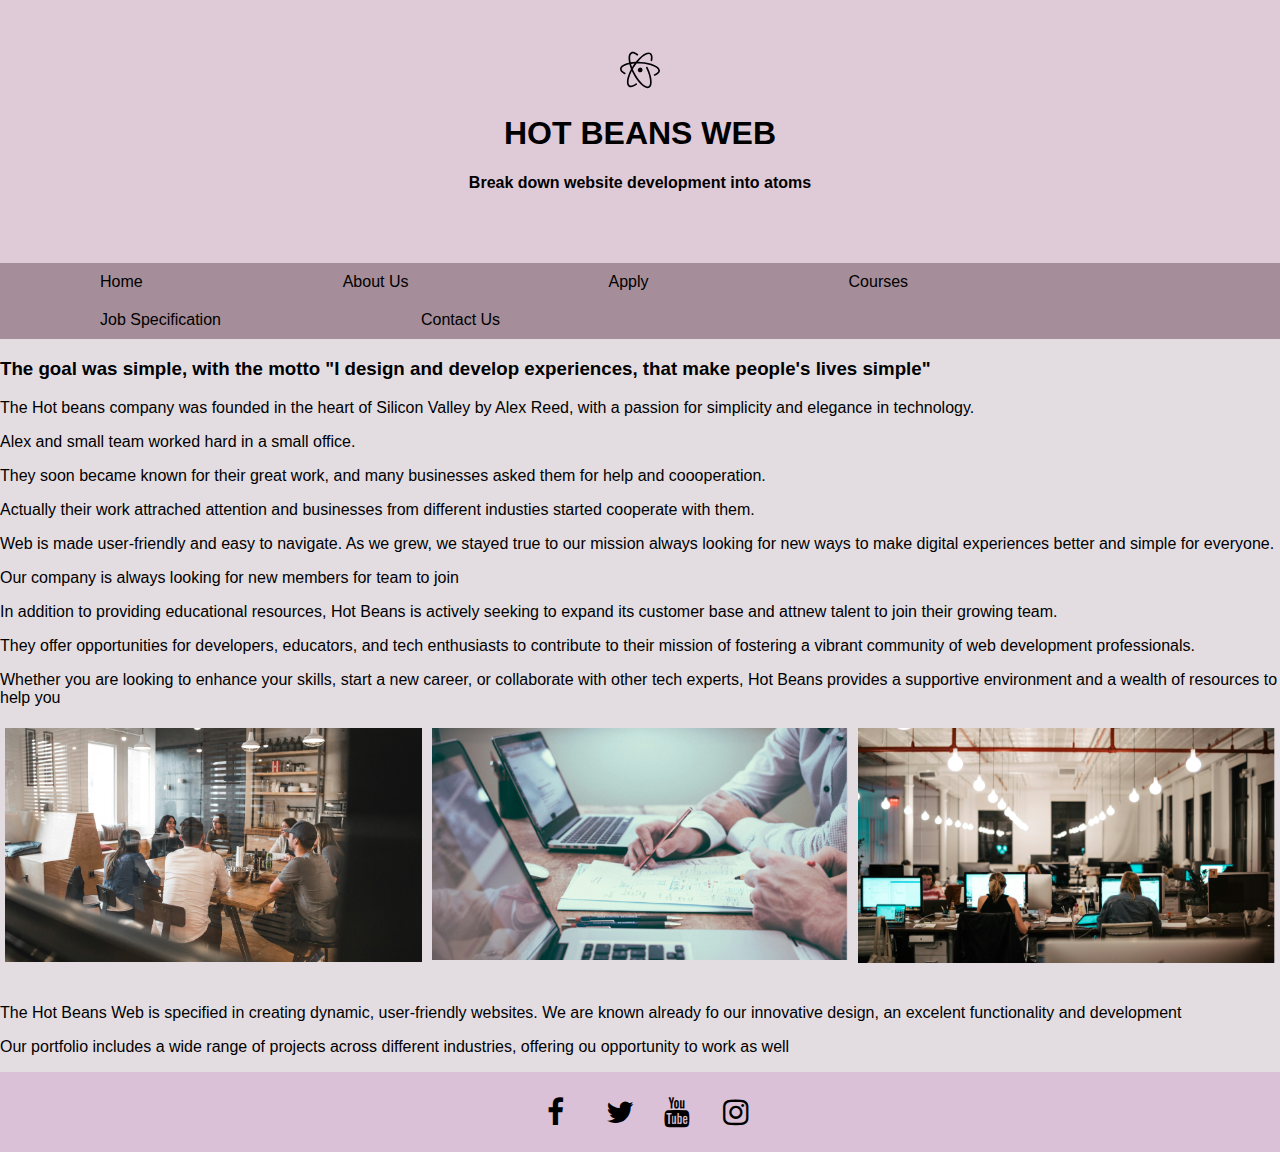
<file: index.html>
<!DOCTYPE html>
<html lang="en">
<head>
    <meta charset="UTF-8">
    <meta name="viewport" content="width=device-width, initial-scale=1.0">
    <title>HBW</title>
    <link rel="stylesheet" href="https://cdnjs.cloudflare.com/ajax/libs/font-awesome/4.7.0/css/font-awesome.min.css">
    <meta name="viewport" content="width=device-width, initial-scale=1">
    <link rel="stylesheet" href="mystyle.css">
</head>
<body>
  <div class="header">
   <a class="navbar-brand" href="index.html">
          <img src="atom.svg" alt="Logo" style="width:40px;" class="rounded-pill">
  </a>
       <h1>HOT BEANS WEB</h1>
       <h4>Break down website development into atoms</h4>
     </div> 
  <ul>
    <li><a href="index.html">Home</a></li>             
     <li><a href="AboutUs.index.html">About Us</a></li>
     <li><a href="Apply.index.html">Apply</a></li>
    <li><a href="Courses.index.html">Courses</a></li>
    <li><a href="jobSpecification.html">Job Specification</a></li> 
    <li><a href="ContactUs.index.html">Contact Us</a></li>                   
  </ul>

<h3> The goal was simple, with the motto "I design and develop experiences, that make people's lives simple"  </h3>
      <p>The Hot beans company was founded in the heart of Silicon Valley by Alex Reed, with a passion for simplicity and elegance in technology.</p>  
      <p> Alex and small team worked hard in a small office. </p>
      <p>They soon became known for their great work, and many businesses asked them for help and coooperation.</p> 
      <p>Actually their work attrached attention and businesses from different industies started cooperate with them. </p>
      <p>Web is made user-friendly and easy to navigate. As we grew, we stayed true to our mission always looking for new ways to make digital experiences better and simple for everyone.</p> 
      <p>Our company is always looking for new members for team to join</p>
      <p>In addition to providing educational resources, Hot Beans is actively seeking to expand its customer base and attnew talent to join their growing team. </p>
      <p>They offer opportunities for developers, educators, and tech enthusiasts to contribute to their mission of fostering a vibrant community of web development professionals.</p>
      <p>Whether you are looking to enhance your skills, start a new career, or collaborate with other tech experts, Hot Beans provides a supportive environment and a wealth of resources to help you</p> 
    <div class="row">  
      <div class="column">
        <img src="Conference.jpg" alt="Snow" style="width:100%">
      </div>
      <div class="column"> 
        <img src="patterns.png" alt="Forest" style="width:100%">
      </div> 
      <div class="column"> 
        <img src="job.png" alt="Mountains" style="width:100%">
      </div> 
    </div>  
          <p>The Hot Beans Web is specified in creating dynamic, user-friendly websites. We are known already fo our innovative design, an excelent functionality and development</p>
          <p>Our portfolio includes a wide range of projects across different industries, offering ou opportunity to work as well</p>
            
<footer>
   <div class="footer">
    <a href="https://en-gb.facebook.com/"class="fa fa-facebook" ></a>
    <a href="https://twitter.com/?lang=en"class="fa fa-twitter" ></a>
    <a href="https://www.youtube.com/"class="fa fa-youtube "></a>
    <a href="https://www.instagram.com/" class="fa fa-instagram" ></a>
</div>
</footer>
</body>
</file>
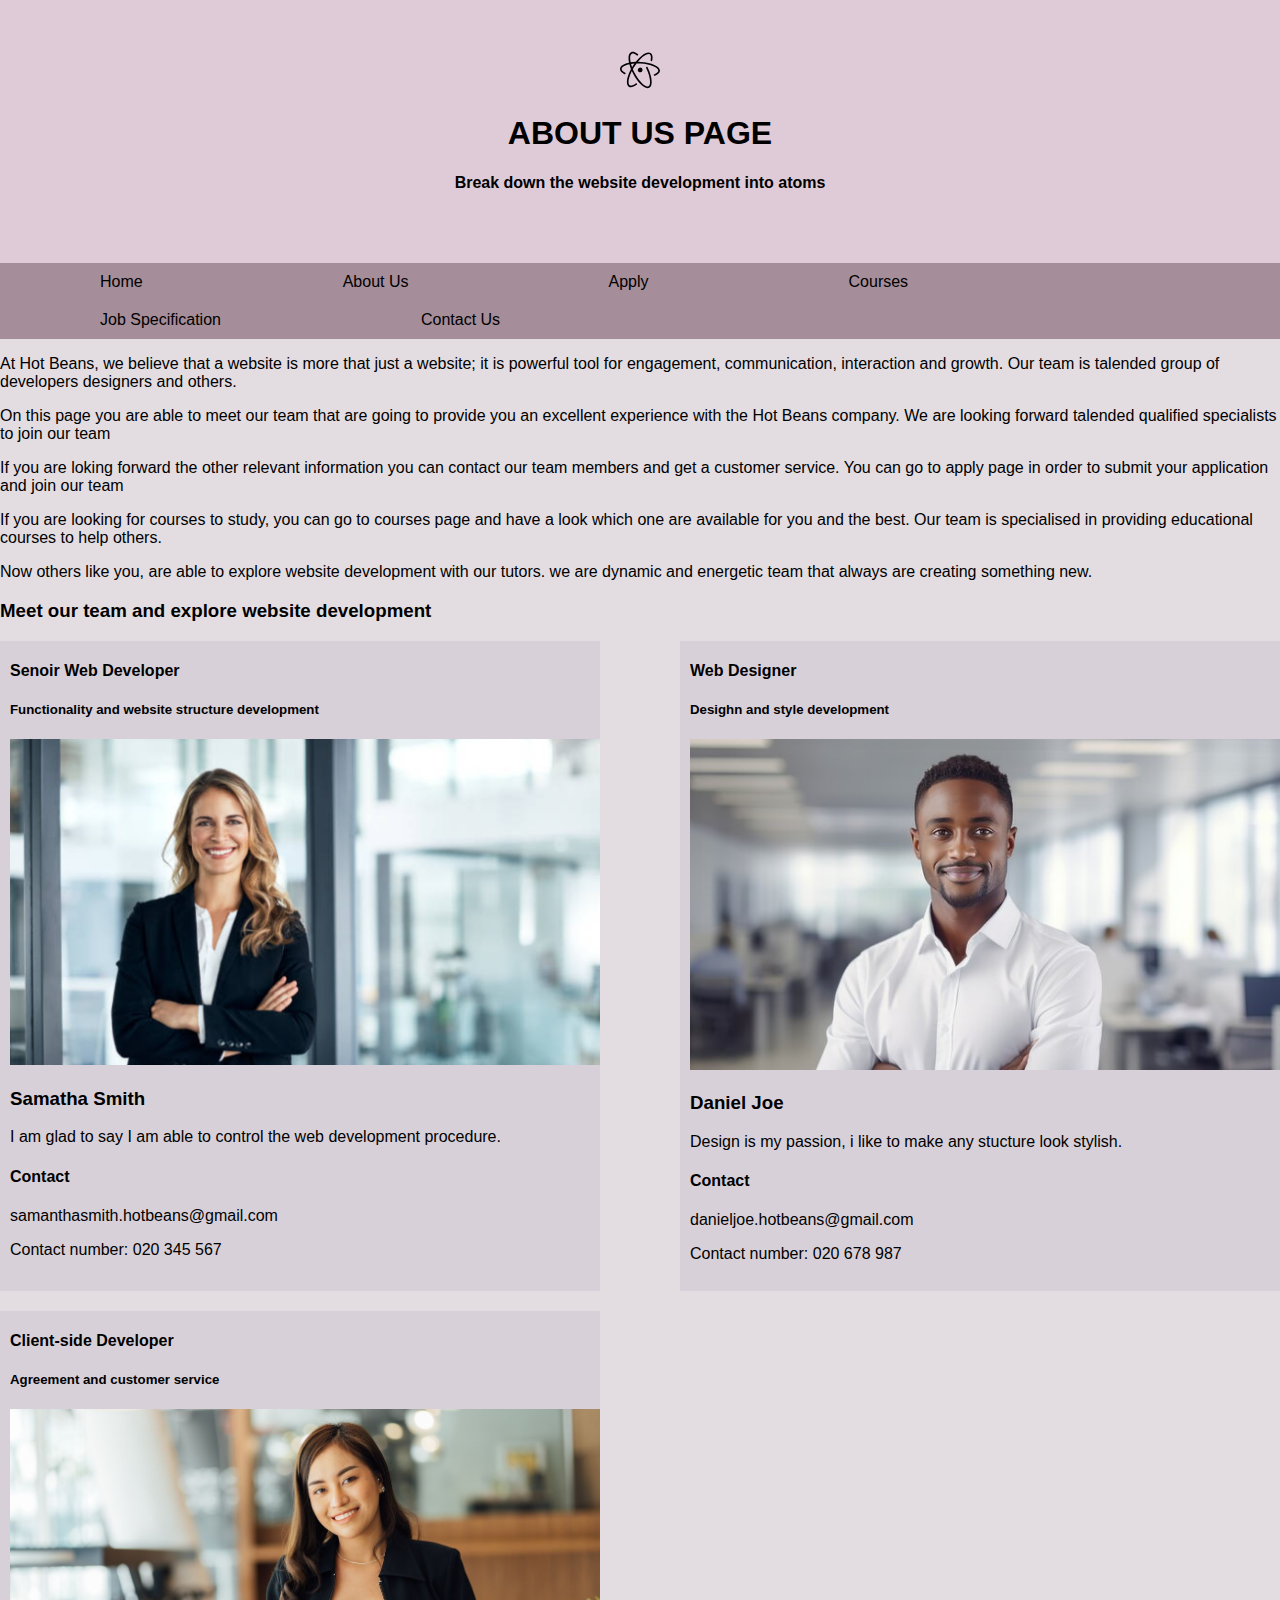
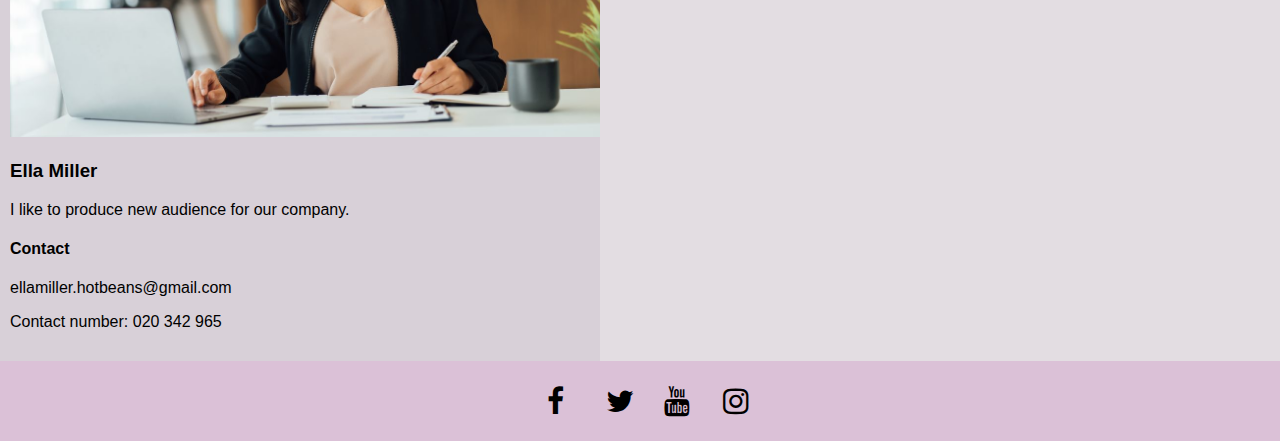
<file: AboutUs.index.html>
<!DOCTYPE html>
<html lang="en">
<head>
  <meta charset="UTF-8">
  <meta name="viewport" content="width=device-width, initial-scale=1.0">
  <title>HBW</title>
  <link rel="stylesheet" href="https://cdnjs.cloudflare.com/ajax/libs/font-awesome/4.7.0/css/font-awesome.min.css">
  <meta name="viewport" content="width=device-width, initial-scale=1">
  <link rel="stylesheet" href="mystyle.css">
<style>
</style>
</head>
<body>
  <div class="header">
    <a class="navbar-brand" href="index.html">
          <img src="atom.svg" alt="Logo" style="width:40px;" class="rounded-pill">
  </a>
          <h1>ABOUT US PAGE</h1>
          <h4>Break down the website development into atoms</h4>
   </div>
  <ul class="navbar">
     <li><a href="index.html">Home</a></li>
    <li><a href="AboutUs.index.html">About Us</a></li>
    <li><a href="Apply.index.html">Apply</a></li>
    <li><a href="Courses.index.html">Courses</a></li>
    <li><a href="jobSpecification.html">Job Specification</a></li>
    <li><a href="ContactUs.index.html">Contact Us</a></li>
  </ul>                    
<P>At Hot Beans, we believe that a website is more that just a website; it is powerful tool for engagement, communication, interaction and growth. Our team is talended group of developers designers and others.</P>
<p>On this page you are able to meet our team that are going to provide you an excellent experience with the Hot Beans company. We are looking forward talended qualified specialists to join our team</p>
<p>If you are loking forward the other relevant information you can contact our team members and get a customer service. You can go to apply page in order to submit your application and join our team</p>
<p>If you are looking for courses to study, you can go to courses page and have a look which one are available for you and the best. Our team is specialised in providing educational courses to help others.</p>
<p>Now others like you, are able to explore website development with our tutors. we are dynamic and energetic team that always are creating something new.</p>

<h3>Meet our team and explore website development</h3>
  <div class="divola">
    
    <div class="divbox">
      <h4>Senoir Web Developer</h4>
      <h5>Functionality and website structure development</h5>
      <img src="samanthasmithss.png" alt=""  style="width: 100%;">
      <h3>Samatha Smith</h3>
      <p>I am glad to say I am able to control the web development procedure. </p>
      <h4>Contact</h4>
      <p>samanthasmith.hotbeans@gmail.com</p>
      <p>Contact number: 020 345 567</p>
         </div>
<div class="divbox">
  <h4>Web Designer</h4>
  <h5>Desighn and style development</h5>
  <img src="johndoe.png" alt=""  style="width: 100%;">
  <h3>Daniel Joe</h3>
  <p>Design is my passion, i like to make any stucture look stylish.</p>
  <h4>Contact</h4>
  <p>danieljoe.hotbeans@gmail.com</p>
  <p>Contact number: 020 678 987<p>
 </div>

<div class="divbox" >
  <h4>Client-side Developer</h4>
  <h5>Agreement and customer service</h5>
  <img src="elamiller.png" alt=""  style="width: 100%;">
  <h3>Ella Miller</h3>
  <p>I like to produce new audience for our company.</p>
  <h4>Contact</h4>
  <p>ellamiller.hotbeans@gmail.com</p>
  <p> Contact number: 020 342 965</p>
</div>
</div>
  <div class="padding"></div>
<div class="footer"> 
  <a href="https://en-gb.facebook.com/"class="fa fa-facebook" ></a>
  <a href="https://twitter.com/?lang=en"class="fa fa-twitter" ></a>
  <a href="https://www.youtube.com/"class="fa fa-youtube "></a>
<a href="https://www.instagram.com/" class="fa fa-instagram" ></a>
</div>
</body>
</file>
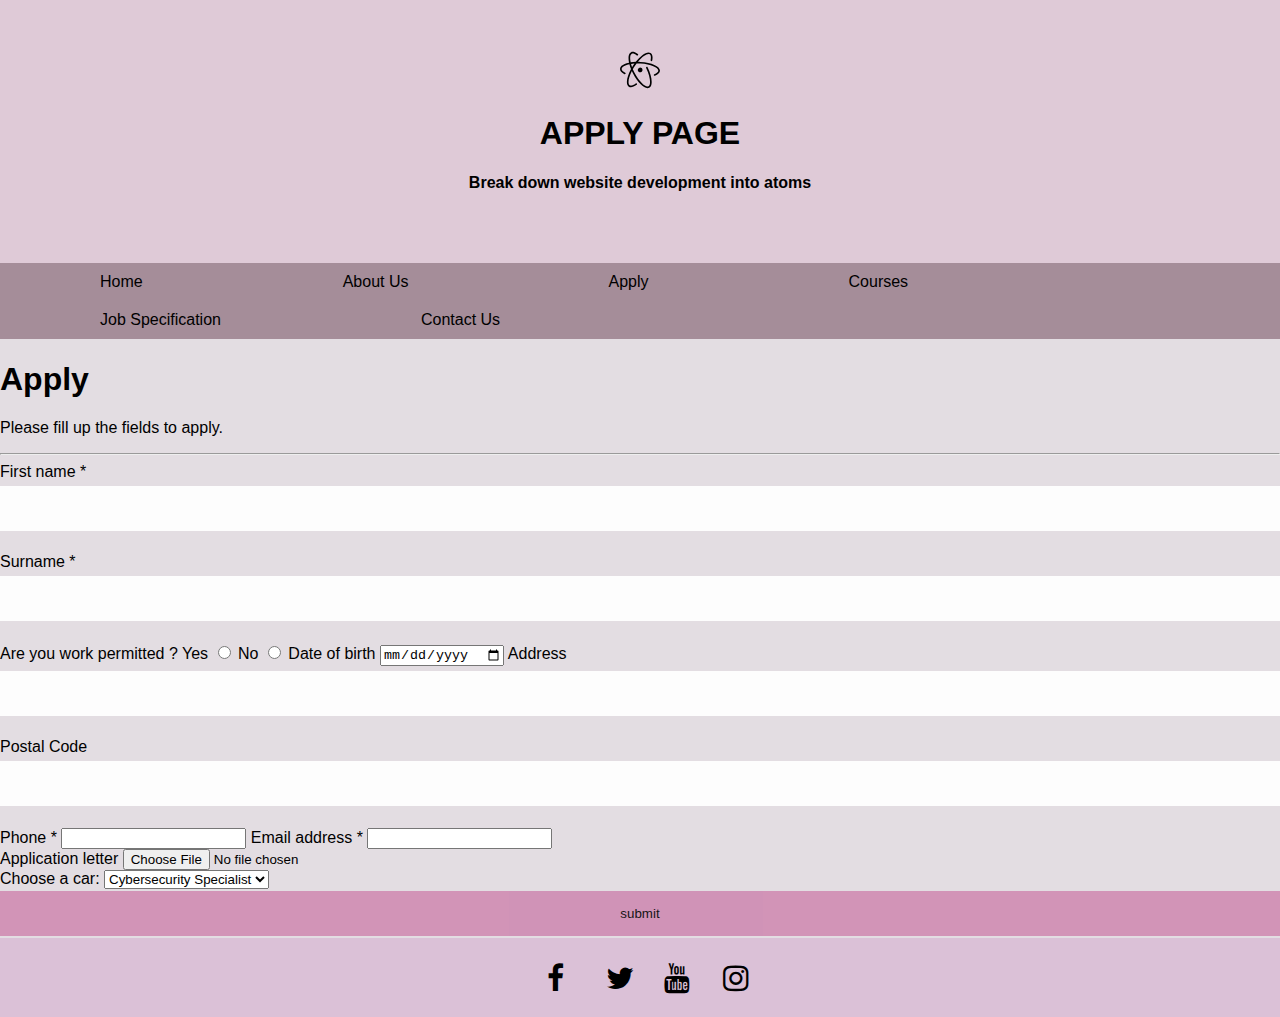
<file: Apply.index.html>
<!DOCTYPE html>
<html lang="en">
<head>
  <meta charset="UTF-8">
  <meta name="viewport" content="width=device-width, initial-scale=1.0">
  <title>HBW</title>
  <link rel="stylesheet" href="https://cdnjs.cloudflare.com/ajax/libs/font-awesome/4.7.0/css/font-awesome.min.css">
  <meta name="viewport" content="width=device-width, initial-scale=1">
  <link rel="stylesheet" href="mystyle.css">
</head>
<body>
    <html>
    <div class="header">
    <nav class="navbar navbar-expand-sm bg-dark navbar-dark">
      <div class="container-fluid">
        <a class="navbar-brand" href="index.html">
          <img src="atom.svg" alt="Logo" style="width:40px;" class="rounded-pill">
  </a>
  <h1>APPLY PAGE</h1>
  <h4>Break down website development into atoms</h4>
      </div>
    </div>
      </div>
             <ul>
                 <li><a href="index.html">Home</a></li>             
                 <li><a href="AboutUs.index.html">About Us</a></li>
                 <li><a href="Apply.index.html">Apply</a></li>
                <li><a href="Courses.index.html">Courses</a></li>
                <li><a href="jobSpecification.html">Job Specification</a></li>
                <li><a href="ContactUs.index.html">Contact Us</a></li>
              </ul>
          
 <form action="Thankyou.index.html">
       <h1>Apply</h1>
       <p>Please fill up the fields to apply.</p>
       <hr>
       <label>
                      First name *
                      <input type="text" name="First name" required>
                    </label>
                    <label>
                      Surname *
                      <input type="text" name="Family name" required>
                    </label>
                  </div>
                  <div class="two-cols">
                    <label>
                        Are you work permitted ?  Yes <input type="radio" name="tom"> No <input type="radio" name="tom">
                        
                    </label>
                    <label>
                      Date of birth
                      <input type="date" name="Date of birth">
                    </label>
                  


                  <label>
                    Address
                    <input type="text" name="Address">
                  </label>
                  <div class="two-cols">


                    <label>
                      Postal Code
                      <input type="text" name="Postal Code">
                    </label>

                   
                  <div class="two-cols">
                    <label>
                      Phone *
                      <input type="tel" name="Phone" required>
                    </label>
                    <label>
                      Email address *
                      <input type="email" name="Email" required>
                    </label>
                  </div>
                    <label>
                      Application letter
                      <input type="file" name="Application letter" accept=".doc,.docx,.pdf">
                    </label>
                </div>
          <div>
           </label>
           <label for="cars">Choose a car:</label>

<select name="vacancy" id="vacancy">
  <option value="">Cybersecurity Specialist</option>
  <option value="">IT Technical</option>
  <option value="">SEO Optamiser</option>
  </select>

                  </div>
                </fieldset>
                <div class="btns">
                  <input type="text" name="_gotcha" value="" style="display:none;">
                  <button type="submit" class="registerbtn">submit</button>
                </div>
              </form>
        </form>
       
     </div>
   </form> 

</form>
     
                    
                    

<div class="footer"> 
  <a href="https://en-gb.facebook.com/"class="fa fa-facebook" ></a>
  <a href="https://twitter.com/?lang=en"class="fa fa-twitter" ></a>
  <a href="https://www.youtube.com/"class="fa fa-youtube "></a>
<a href="https://www.instagram.com/" class="fa fa-instagram" ></a>
</div>
</body>
</file>
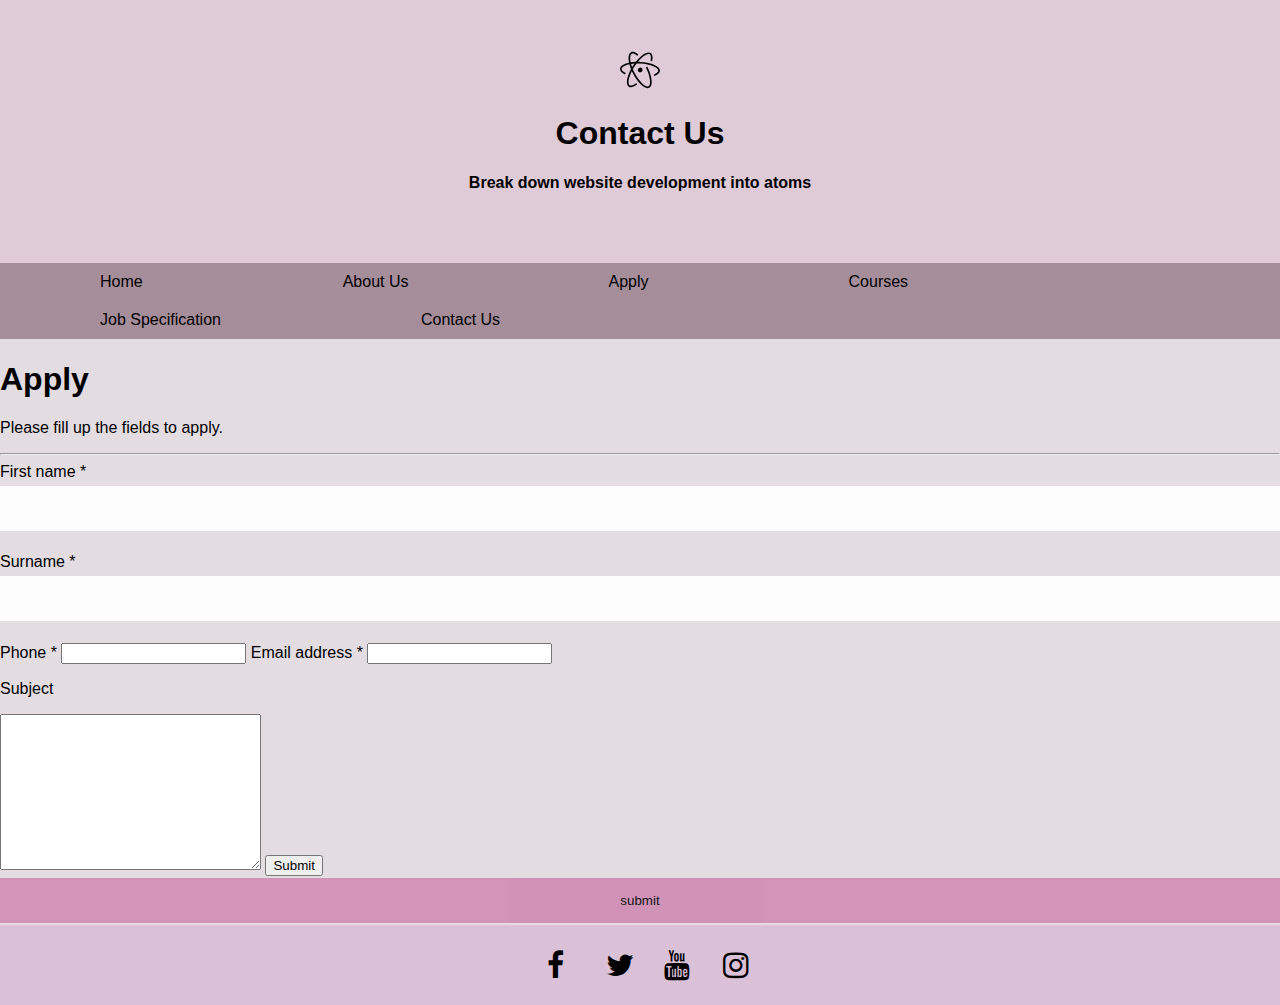
<file: ContactUs.index.html>
<!DOCTYPE html>
<html lang="en">
<head>
    <meta charset="UTF-8">
    <meta name="viewport" content="width=device-width, initial-scale=1.0">
    <title>Document</title>
    <link rel="stylesheet" href="https://cdnjs.cloudflare.com/ajax/libs/font-awesome/4.7.0/css/font-awesome.min.css">
    <link rel="stylesheet" href="mystyle.css">
</head>
<body>
    <div class="header">
        <nav class="navbar navbar-expand-sm bg-dark navbar-dark">
          <div class="container-fluid">
            <a class="navbar-brand" href="index.html">
              <img src="atom.svg" alt="Logo" style="width:40px;" class="rounded-pill">
      </a>
      <h1>Contact Us</h1>
      <h4>Break down website development into atoms</h4>
          </div>
        </div>
          </div>
                 <ul>
                     <li><a href="index.html">Home</a></li>             
                     <li><a href="AboutUs.index.html">About Us</a></li>
                     <li><a href="Apply.index.html">Apply</a></li>
                    <li><a href="Courses.index.html">Courses</a></li>
                    <li><a href="jobSpecification.html">Job Specification</a></li>
                    <li><a href="ContactUs.index.html">Contact Us</a></li>
                  </ul>
              
     <form action="Thankyou.index.html">
           <h1>Apply</h1>
           <p>Please fill up the fields to apply.</p>
           <hr>
           <label>
                          First name *
                          <input type="text" name="First name" required>
                        </label>
                        <label>
                          Surname *
                          <input type="text" name="Family name" required>
                        </label>
                      </div>
                      <div class="two-cols">
                        
                        <div class="two-cols">
                        <label>
                          Phone *
                          <input type="tel" name="Phone" required>
                        </label>
                        <label>
                          Email address *
                          <input type="email" name="Email" required>
                        </label>
                      </div>
                        <label >
                            <p>Subject</p>
<textarea name="" id="" cols="30" rows="10"></textarea>
<input type="submit">

            
                    </div>
              <div>
               </label>
                      </div>
                    </fieldset>
                    <div class="btns">
                      <input type="text" name="_gotcha" value="" style="display:none;">
                      <button type="submit" class="registerbtn">submit</button>
                    </div>
                  </form>
            </form>
           
         </div>
       </form> 
    
    </form>
                      
    <div class="footer"> 
      <a href="https://en-gb.facebook.com/"class="fa fa-facebook" ></a>
      <a href="https://twitter.com/?lang=en"class="fa fa-twitter" ></a>
      <a href="https://www.youtube.com/"class="fa fa-youtube "></a>
    <a href="https://www.instagram.com/" class="fa fa-instagram" ></a>
    </div>
    </body>
    
    
    
</body>
    
                      
    
    
                        
    
                       
                      
         
                        
                        
    
    
</html>
</file>
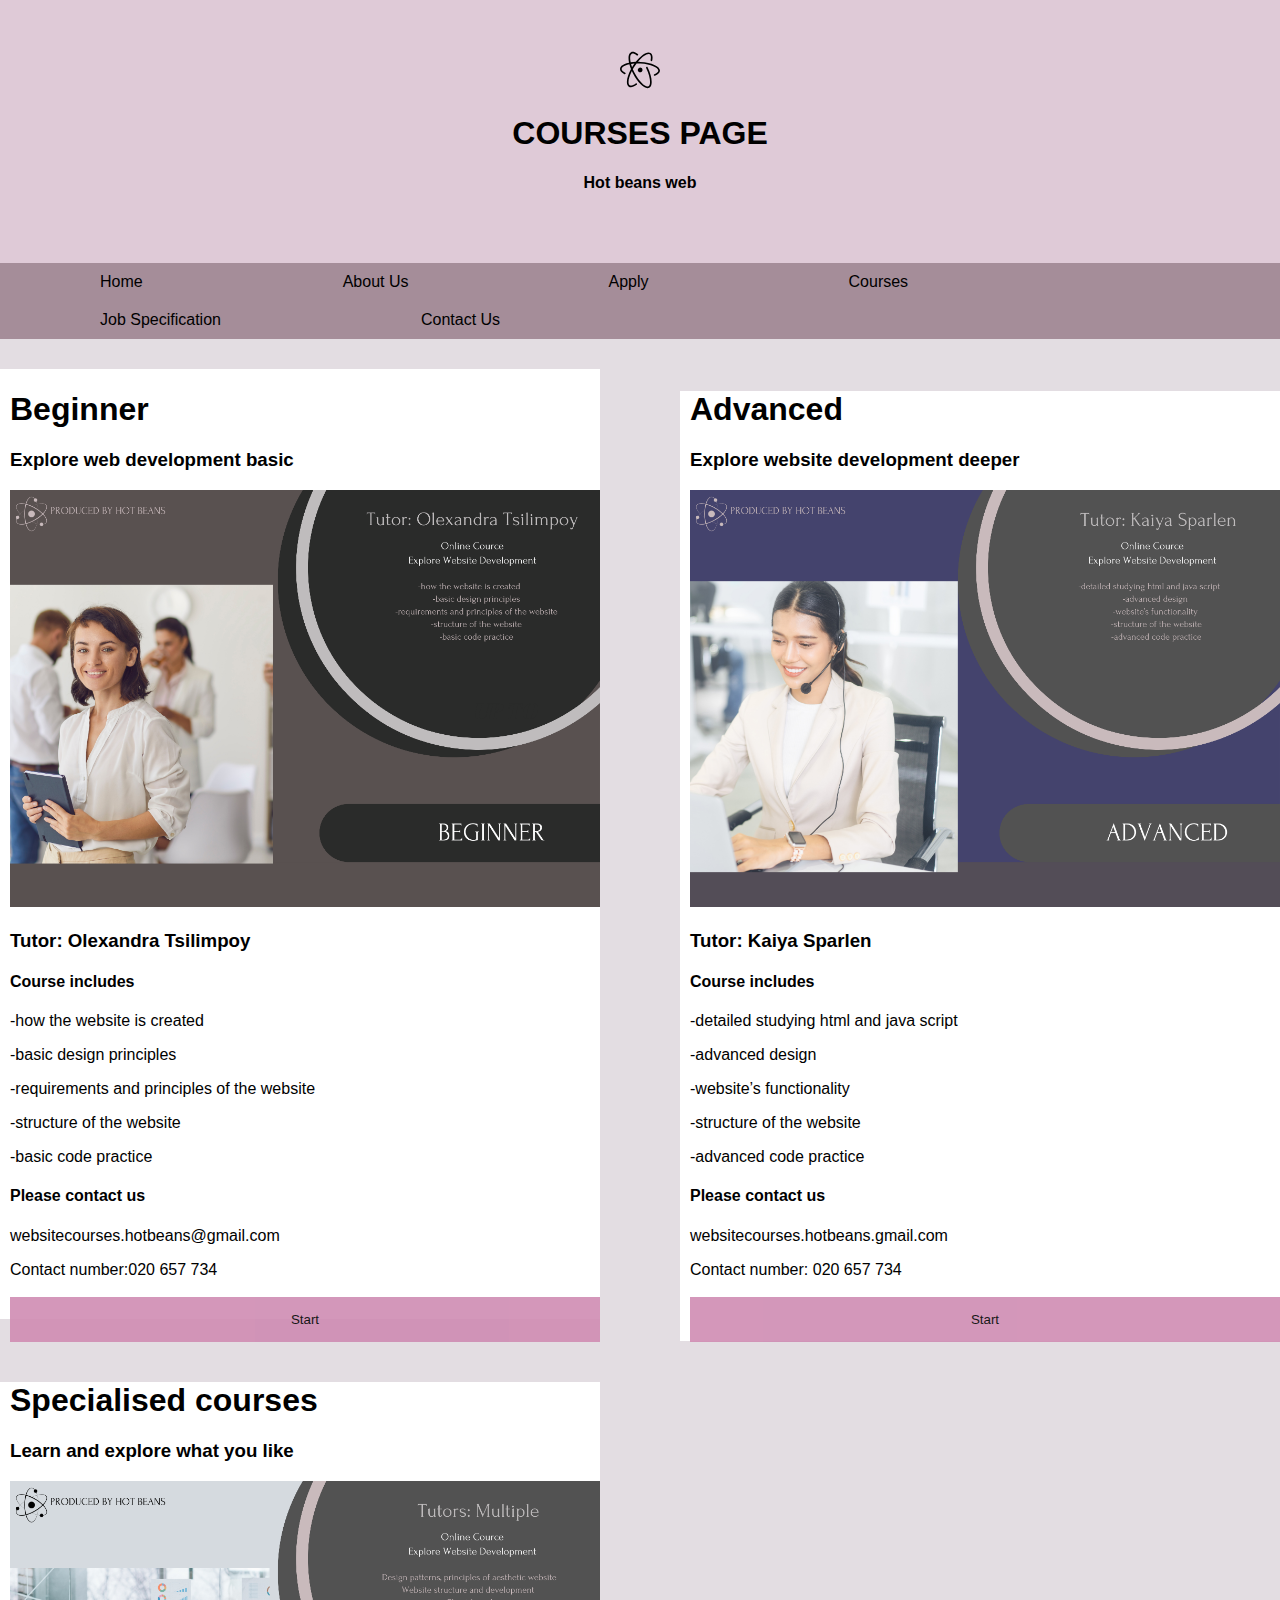
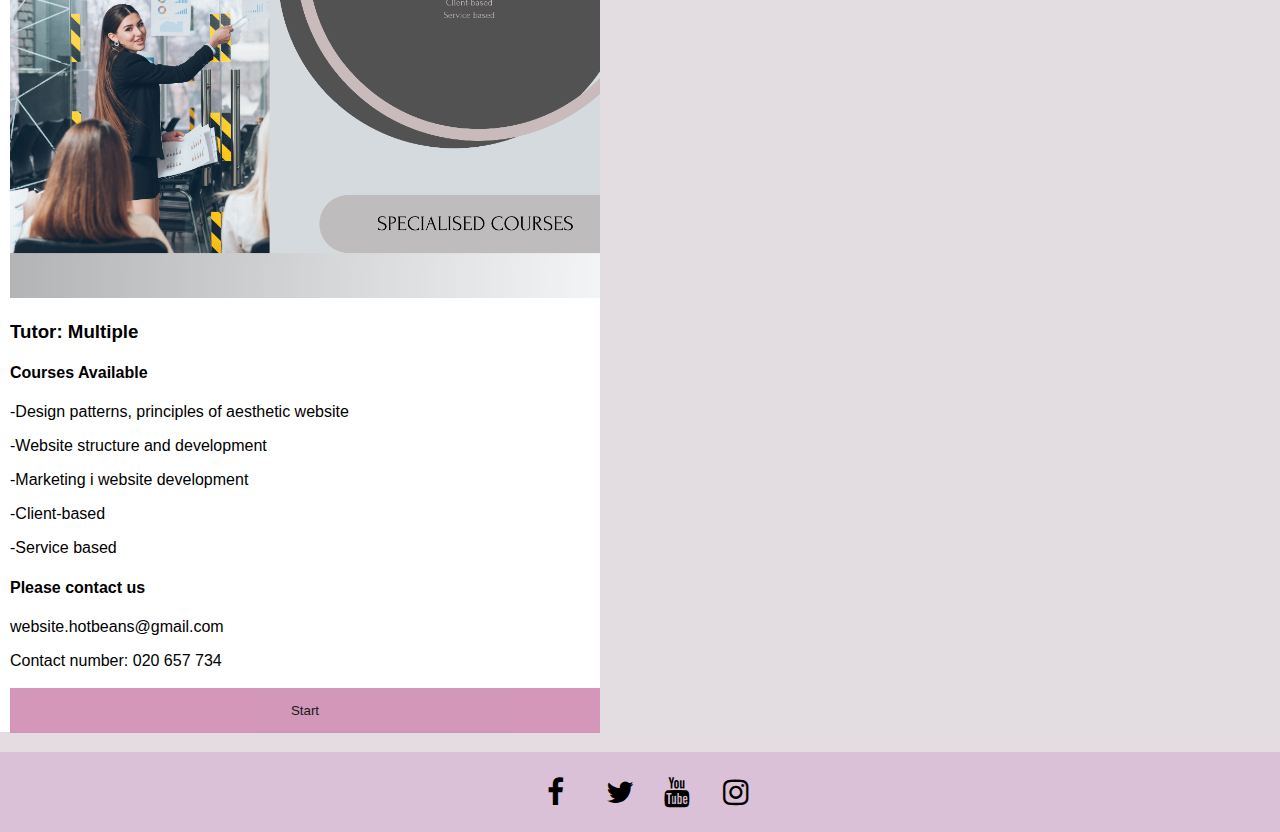
<file: Courses.index.html>
<!DOCTYPE html>
<html lang="en">
<head>
  <meta charset="UTF-8">
  <meta name="viewport" content="width=device-width, initial-scale=1.0">
  <title>HBW</title>
  <link rel="stylesheet" href="https://cdnjs.cloudflare.com/ajax/libs/font-awesome/4.7.0/css/font-awesome.min.css">
<meta name="viewport" content="width=device-width, initial-scale=1">
  <link rel="stylesheet" href="mystyle.css">
  </head>
   <body>

    <div class="header">
      <a class="navbar-brand" href="index.html">
            <img src="atom.svg" alt="Logo" style="width:40px;" class="rounded-pill">
    </a> 
  
        <h1>COURSES PAGE</h1>
        <h4>Hot beans web</h4>
    </div>
      <ul>
          <li><a href="index.html">Home</a></li>
         <li><a href="AboutUs.index.html">About Us</a></li>
         <li><a href="Apply.index.html">Apply</a></li>
         <li><a href="Courses.index.html">Courses</a></li>
         <li><a href="jobSpecification.html">Job Specification</a></li>
         <li><a href="ContactUs.index.html">Contact Us</a></li>
       </ul>                        
   <form action="https://www.sae.edu/gbr/courses/ba-bsc-hons-web-development/?utm_campaign=SAE-GBR-LON-SWM-PSE-LDGNR-GGLGENRCSRCH-CDNOTSET-20230801&utm_source=google&utm_medium=cpc&utm_content=151350520026&gad_source=1&gclid=EAIaIQobChMIlf709MjshgMVarVoCR3XVQLFEAAYAiAAEgI-mfD_BwE">
     <div class="paddingup"></div> 
     <div class="divola">
       <div class="divbox1">
           <h1>Beginner</h1>
           <h3>Explore web development basic</h3>
           <img src="beginner.png" alt=""  style="width 100%">
           <h3>Tutor: Olexandra Tsilimpoy</h3>
           <h4>Course includes</h4>
           <p>-how the website is created</p>
           <p>-basic design principles</p>
           <p>-requirements and principles of the website</p>
           <p>-structure of the website</p>
           <p>-basic code practice</p>
           <h4>Please contact us</h4>
           <p>websitecourses.hotbeans@gmail.com</p>
           <p>Contact number:020 657 734 </p>
           <div class="btns">
            <input type="text" name="_gotcha" value="" style="display:none;">
            <button type="submit" class="registerbtn">Start</button>
          </div>
      </div>
    </form>
      <form action="https://www.sae.edu/gbr/courses/ba-bsc-hons-web-development/?utm_campaign=SAE-GBR-LON-SWM-PSE-LDGNR-GGLGENRCSRCH-CDNOTSET-20230801&utm_source=google&utm_medium=cpc&utm_content=151350520026&gad_source=1&gclid=EAIaIQobChMIlf709MjshgMVarVoCR3XVQLFEAAYAiAAEgI-mfD_BwE">
     <div class="divbox1">
       <h1>Advanced</h1>
       <h3>Explore website development deeper</h3>
       <img src="advanced.png" alt=""  style="width 100%">
       <h3>Tutor: Kaiya Sparlen</h3>
       <h4>Course includes</h4>
       <p>-detailed studying html and java script </p>
        <p>-advanced design </p>
        <p>-website’s functionality </p>
        <p>-structure of the website</p>
        <p>-advanced code practice</p>
        </p>
       <h4>Please contact us</h4>
       <p>websitecourses.hotbeans.gmail.com</p>
       <p>Contact number: 020 657 734<p>
        <div class="btns">
          <input type="text" name="_gotcha" value="" style="display:none;">
          <button type="submit" class="registerbtn">Start</button>
        </div>
      </div>
    </form>
    <form action="https://www.sae.edu/gbr/courses/ba-bsc-hons-web-development/?utm_campaign=SAE-GBR-LON-SWM-PSE-LDGNR-GGLGENRCSRCH-CDNOTSET-20230801&utm_source=google&utm_medium=cpc&utm_content=151350520026&gad_source=1&gclid=EAIaIQobChMIlf709MjshgMVarVoCR3XVQLFEAAYAiAAEgI-mfD_BwE">
     <div class="divbox1" >
       <h1>Specialised courses</h1>
       <h3>Learn and explore what you like</h3>
       <img src="multiple.png" alt=""  style="width 100%">
       <h3>Tutor: Multiple</h3>
       <h4>Courses Available</h4>
       <p>-Design patterns, principles of aesthetic website</p>
        <p>-Website structure and development</p> 
        <p>-Marketing i website development</p>
        <p>-Client-based</p>
        <p>-Service based</p>
        <h4>Please contact us</h4>
       <p>website.hotbeans@gmail.com</p>
       <p> Contact number: 020 657 734 </p>
       <div class="btns">
        <input type="text" name="_gotcha" value="" style="display:none;">
        <button type="submit" class="registerbtn">Start</button>
      </div>
     </div>
    </form>
    <div class="padding"></div>
  </html>
     
     

     <div class="footer"> 
      <a href="https://en-gb.facebook.com/"class="fa fa-facebook" ></a>
      <a href="https://twitter.com/?lang=en"class="fa fa-twitter" ></a>
      <a href="https://www.youtube.com/"class="fa fa-youtube "></a>
  <a href="https://www.instagram.com/" class="fa fa-instagram" ></a>
  </div>
</body>
</file>
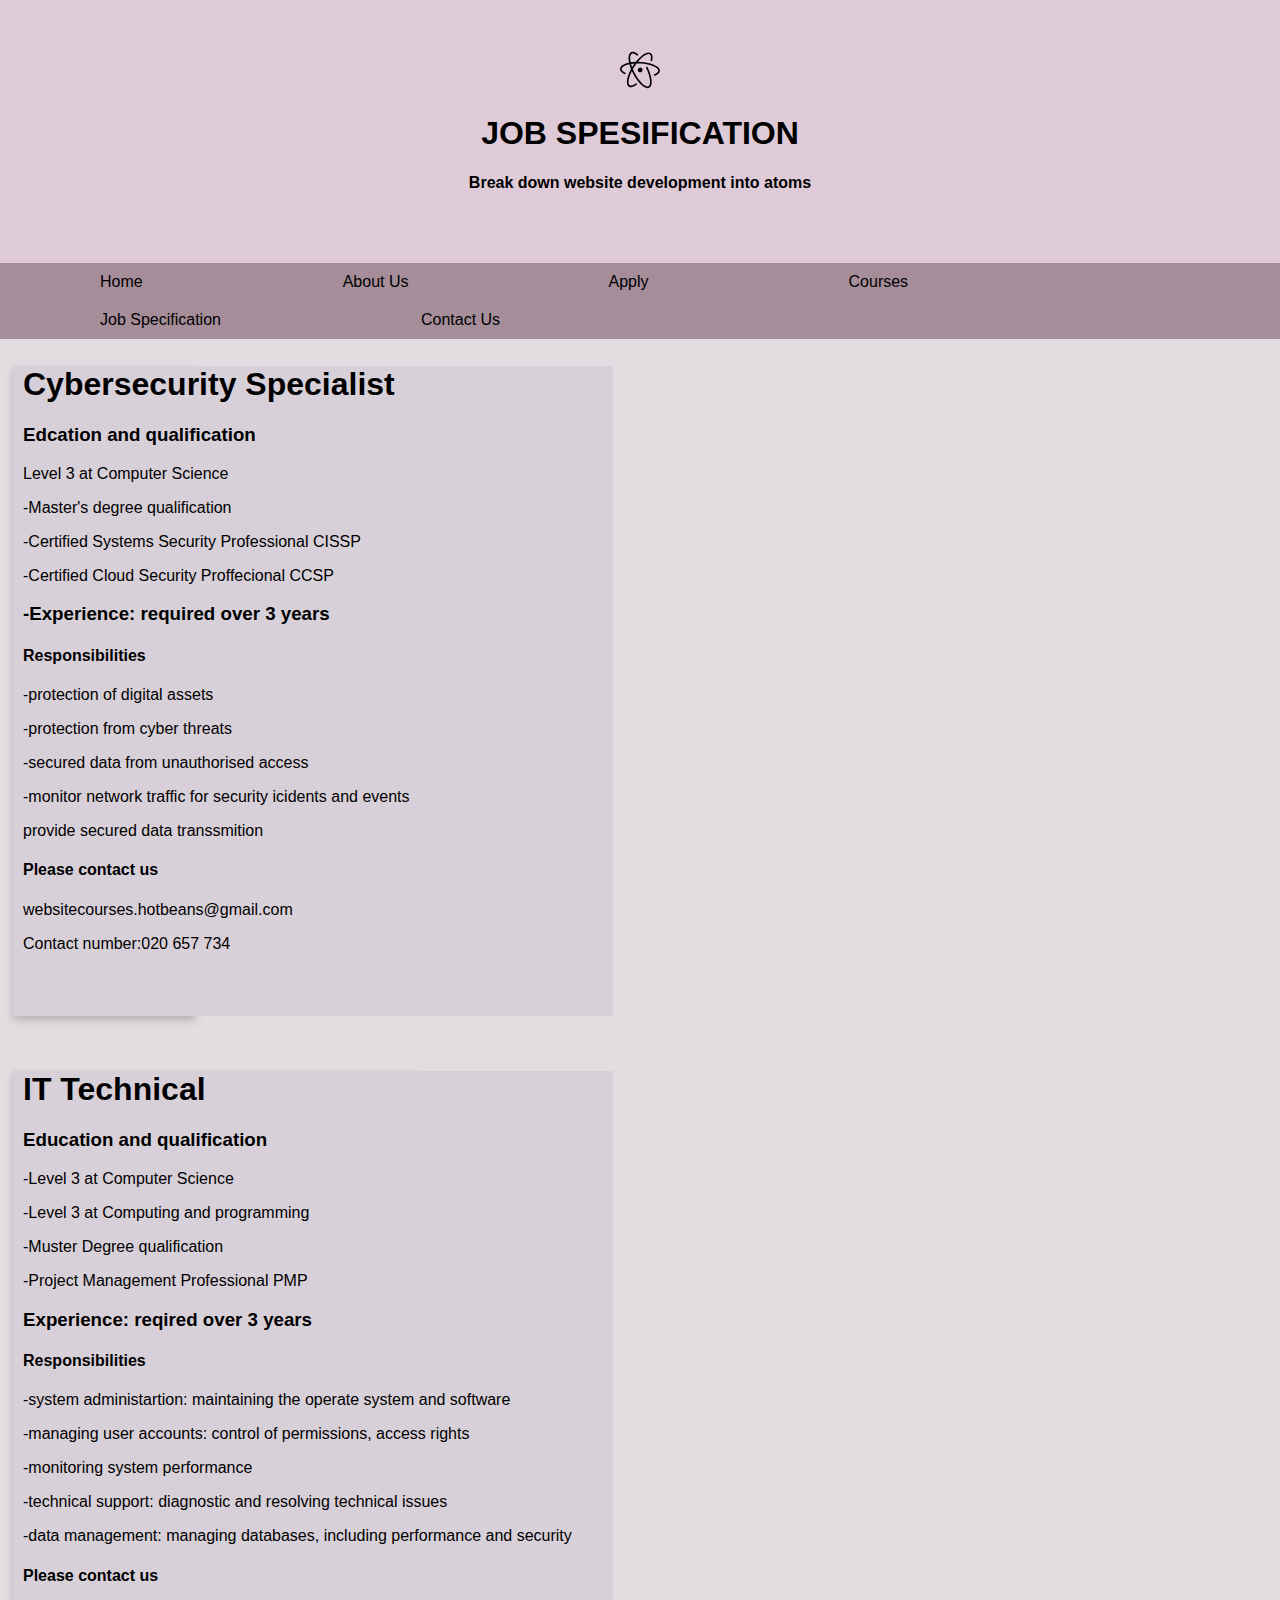
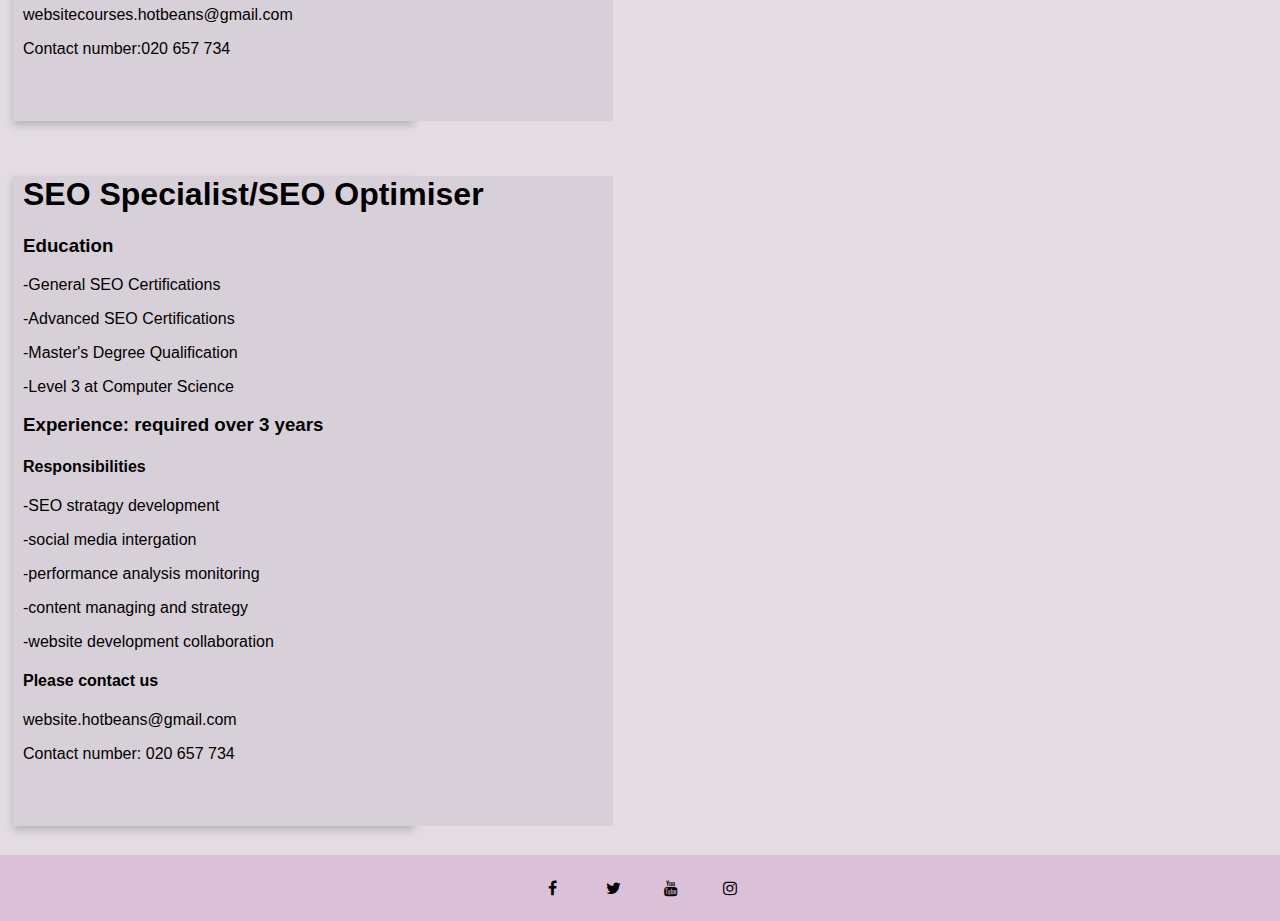
<file: jobSpecification.html>
<!DOCTYPE html>
<html lang="en">
<head>
    <meta charset="UTF-8">
    <meta name="viewport" content="width=device-width, initial-scale=1.0">
    <link rel="stylesheet" href="mystyle.css">
    <link rel="stylesheet" href="https://cdnjs.cloudflare.com/ajax/libs/font-awesome/4.7.0/css/font-awesome.min.css">
    <title>Document</title>
</head>
<body>
  <ul>
 <div class="header">
  <a class="navbar-brand" href="index.html">
            <img src="atom.svg" alt="Logo" style="width:40px;" class="rounded-pill">
    </a>       
     <h1>JOB SPESIFICATION</h1>
    <h4>Break down website development into atoms</h4>
       </div>
      </ul>  
         
  <ul>
                      <li><a href="index.html">Home</a></li>             
                       <li><a href="AboutUs.index.html">About Us</a></li>
                       <li><a href="Apply.index.html">Apply</a></li>
                      <li><a href="Courses.index.html">Courses</a></li>
                      <li><a href="jobSpecification.html">Job Specification</a></li>
                      <li><a href="ContactUs.index.html">Contact Us</a></li>
                     
                 </ul>                         
       
        <div class="content">
       <div class="divola">
         <div class="row">
           <div class="column">
             <div class="card">
         <div class="divbox">
           <h1>Cybersecurity Specialist</h1>
           <h3>Edcation and qualification</h3>
           
           
           <p>Level 3 at Computer Science</p>
           <p>-Master's degree qualification</p>
           <p>-Certified Systems Security Professional CISSP</p>
           <p>-Certified Cloud Security Proffecional CCSP</p>
           <h3>-Experience: required over 3 years</h3>
           
           <h4>Responsibilities</h4>
           <p>-protection of digital assets</p>
           <p>-protection from cyber threats</p>
           <p>-secured data from unauthorised access</p>
           <p>-monitor network traffic for security icidents and events</p>
           <p>provide secured data transsmition</p>
<h4>Please contact us</h4>
<p>websitecourses.hotbeans@gmail.com</p>
<p>Contact number:020 657 734 </p>
           
     </div>
     </div>
     </div>
     </div>
     </div>
     
     
     
     <div class="row">
       <div class="column">
         <div class="card">
     <div class="divbox">
       <h1>IT Technical </h1>
       <h3>Education and qualification</h3>
       <p>-Level 3 at Computer Science</p>
       <p>-Level 3 at Computing and programming</p>
       <p>-Muster Degree qualification</p>
       <p>-Project Management Professional PMP</p>
       
       <h3>Experience: reqired over 3 years</h3>
       <h4>Responsibilities</h4>
       <p>-system administartion: maintaining the operate system and software</p>
       <p>-managing user accounts: control of permissions, access rights</p>
       <p>-monitoring system performance</p>
       <p>-technical support: diagnostic and resolving technical issues</p>
       <p>-data management: managing databases, including performance and security</p>
      <h4>Please contact us</h4>
        <p>websitecourses.hotbeans@gmail.com</p>
        <p>Contact number:020 657 734 </p>
         </div>
     </div>
     </div> 
     </div>         
 <div class="row">
       <div class="column">
         <div class="card">
     <div class="divbox" >
       <h1>SEO Specialist/SEO Optimiser</h1>
       <h3>Education</h3>
       <p>-General SEO Certifications</p>
       <p>-Advanced SEO Certifications</p>
       <p>-Master's Degree Qualification</p>
       <p>-Level 3 at Computer Science</p>
       
       <h3>Experience: required over 3 years</h3>
       <h4>Responsibilities</h4>
       <p>-SEO stratagy development</p>
       <p>-social media intergation</p>
        <p>-performance analysis monitoring</p>
        <p>-content managing and strategy</p>
        <p>-website development collaboration</p>
        <h4>Please contact us</h4>
       <p>website.hotbeans@gmail.com</p>
       <p> Contact number: 020 657 734 </p>
     </div>
     </div>
     </div>
     </div>
     </div>
    <div class="footer"> 
      <a href="https://en-gb.facebook.com/"class="fa fa-facebook" ></a>
      <a href="https://twitter.com/?lang=en"class="fa fa-twitter" ></a>
      <a href="https://www.youtube.com/"class="fa fa-youtube "></a>
  <a href="https://www.instagram.com/" class="fa fa-instagram" ></a>
  </div>
</body>
</file>
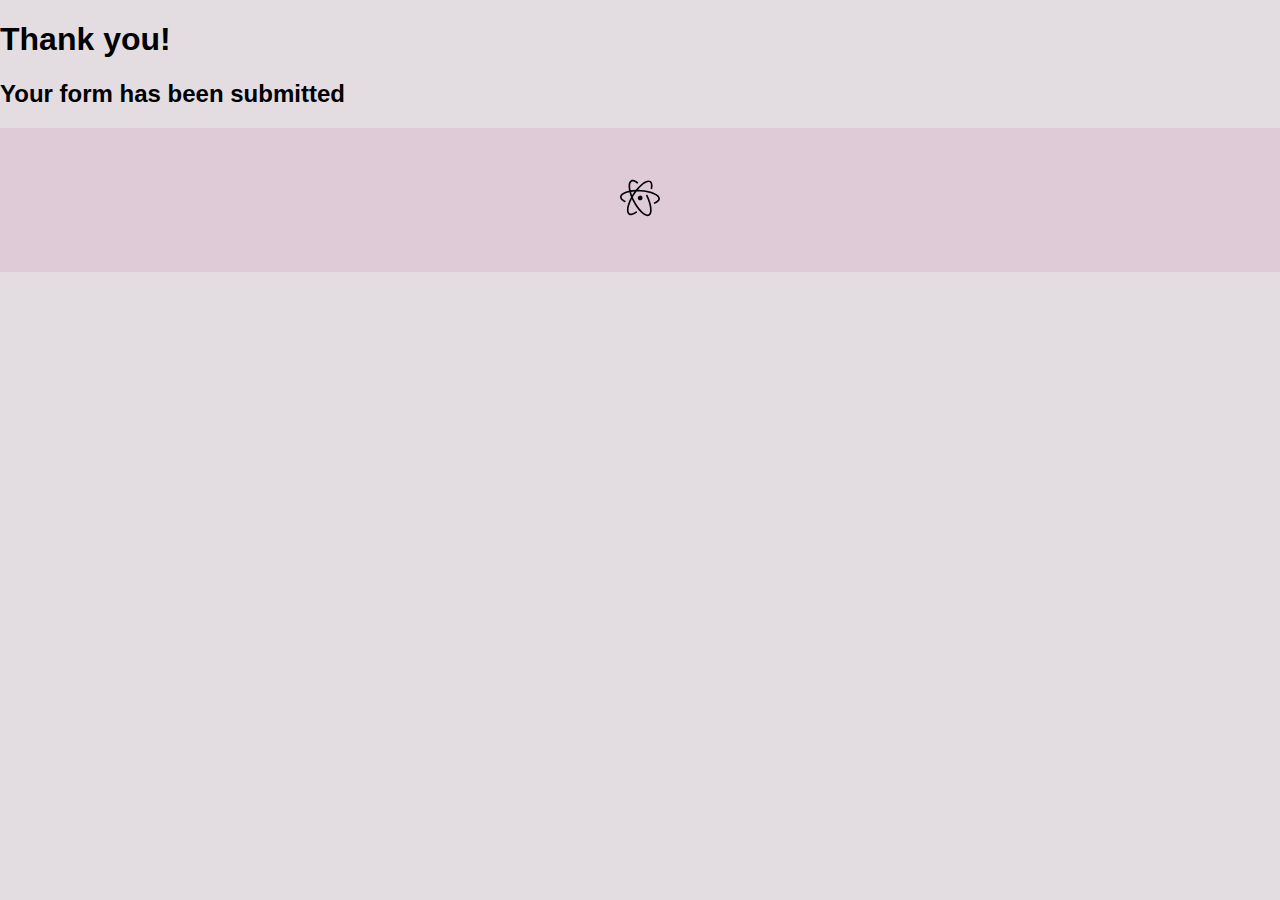
<file: ThankYou.index.html>
<!DOCTYPE html>
<html lang="en">
<head>
    <meta charset="UTF-8">
    <meta name="viewport" content="width=device-width, initial-scale=1.0">
    <link rel="stylesheet" href="mystyle.css">
    <title>Document</title>
</head>
<body>
    <div class="content">
    <h1>Thank you!</h1>
    <h2>Your form has been submitted</h2>
</div>
<div class="header">
    <a class="navbar-brand" href="index.html">
      <img src="atom.svg" alt="Logo" style="width:40px;" class="rounded-pill">
</a>
</body>
</html>
</file>
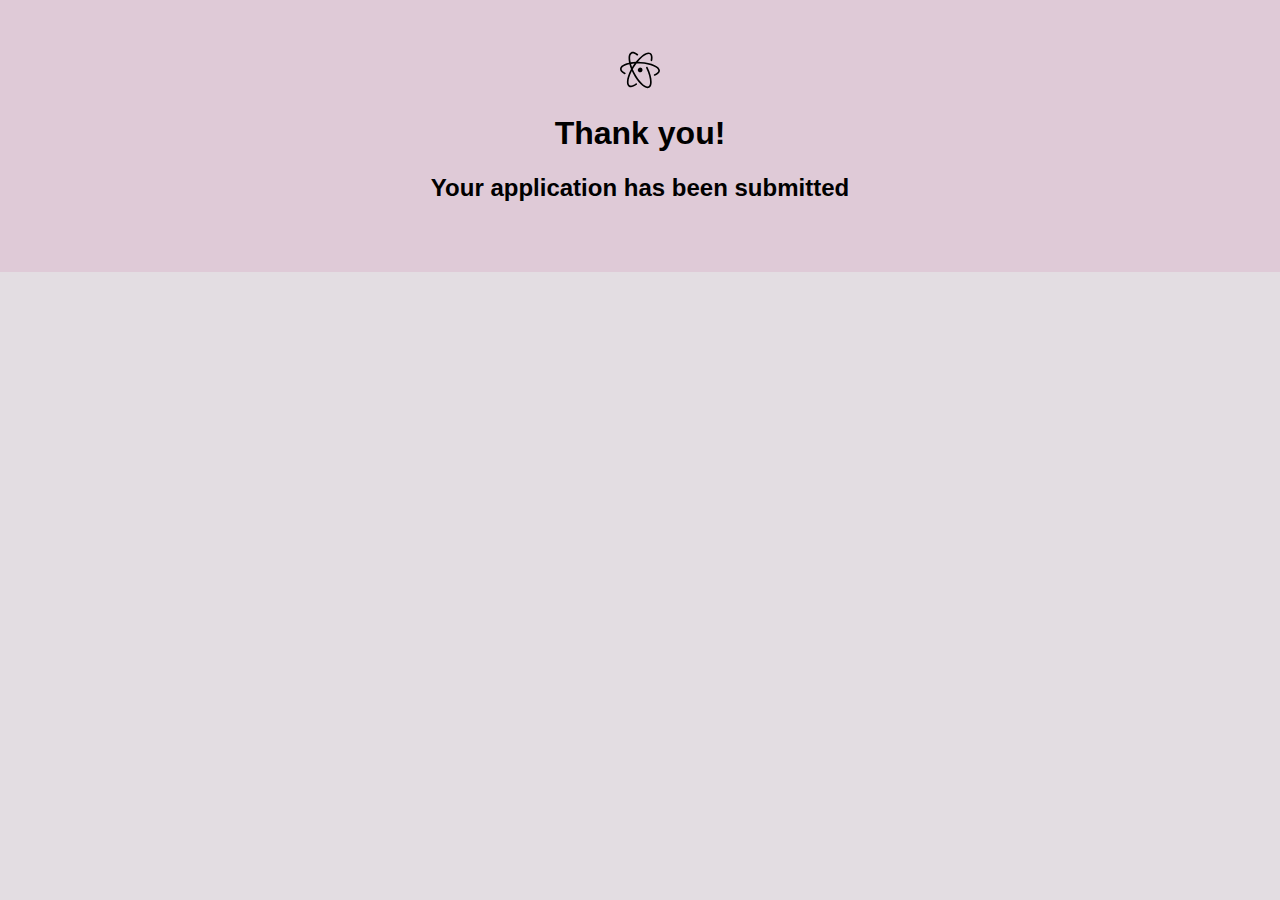
<file: Thankyou.index.html>
<!DOCTYPE html>
<html lang="en">
<head>
    <meta charset="UTF-8">
    <meta name="viewport" content="width=device-width, initial-scale=1.0">
    <link rel="stylesheet" href="mystyle.css">
    <title>Document</title>
</head>
<body>

    <div class="header">
        <a class="navbar-brand" href="index.html">
              <img src="atom.svg" alt="Logo" style="width:40px;" class="rounded-pill">
      </a>
      <h1>Thank you!</h1>
      <h2>Your application has been submitted</h2>
</body>
</html>
</file>
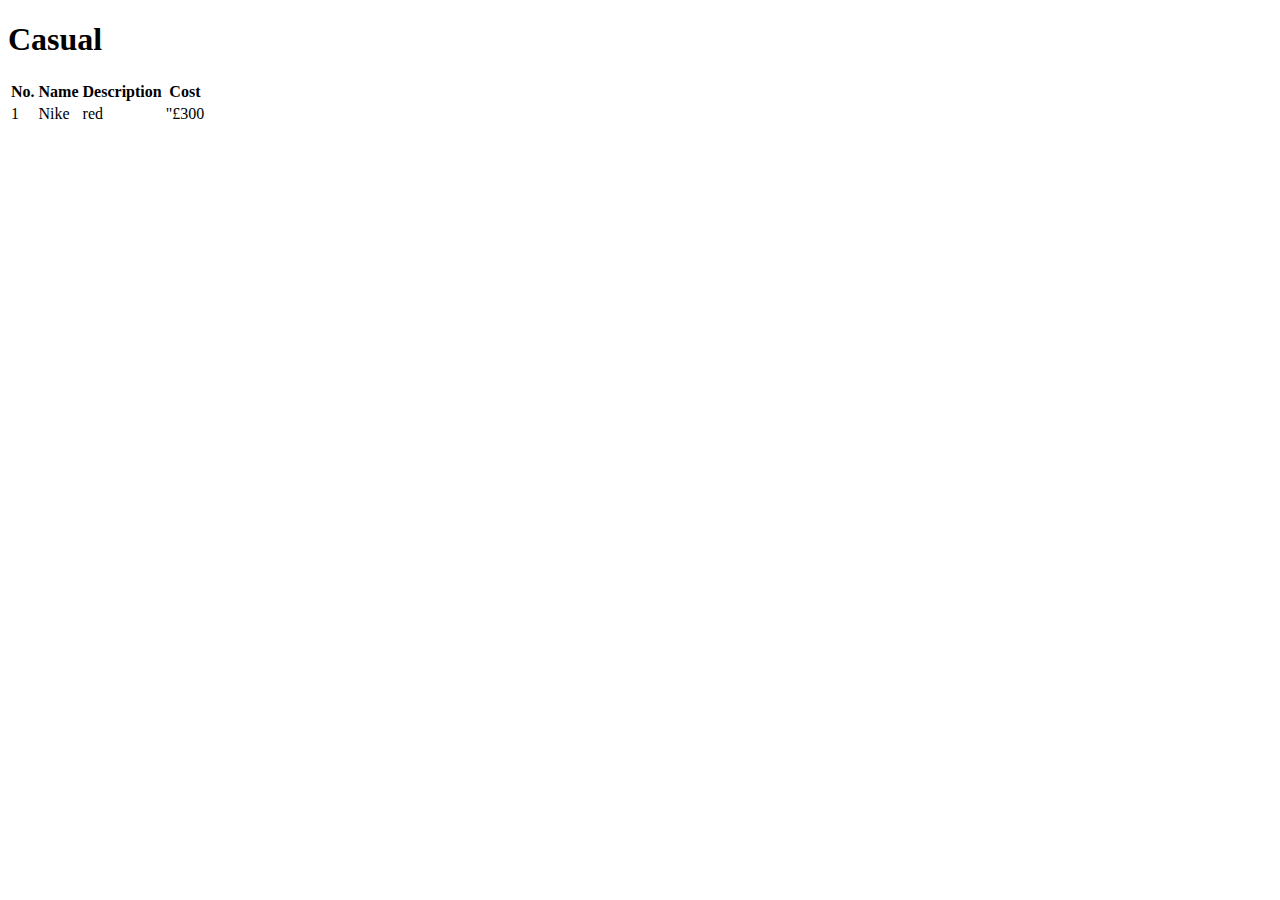
<file: pages/casual.html>
<!DOCTYPE html>
<html lang="en">
<head>
    <meta charset="UTF-8">
    <meta name="viewport" content="width=device-width, initial-scale=1.0">
    <title>Document</title>
</head>
<body>
    <h1>Casual</h1>


    <table>
<tr>
<th>No.</th>
<th>Name</th>
<th>Description</th>
<th>Cost</th>


</tr>
<tr>
    <td>1</td>
    <td>Nike</td>
    <td>red</td>
    <td>"£300</td>
</tr>

    </table>
</body>
</html>
</file>
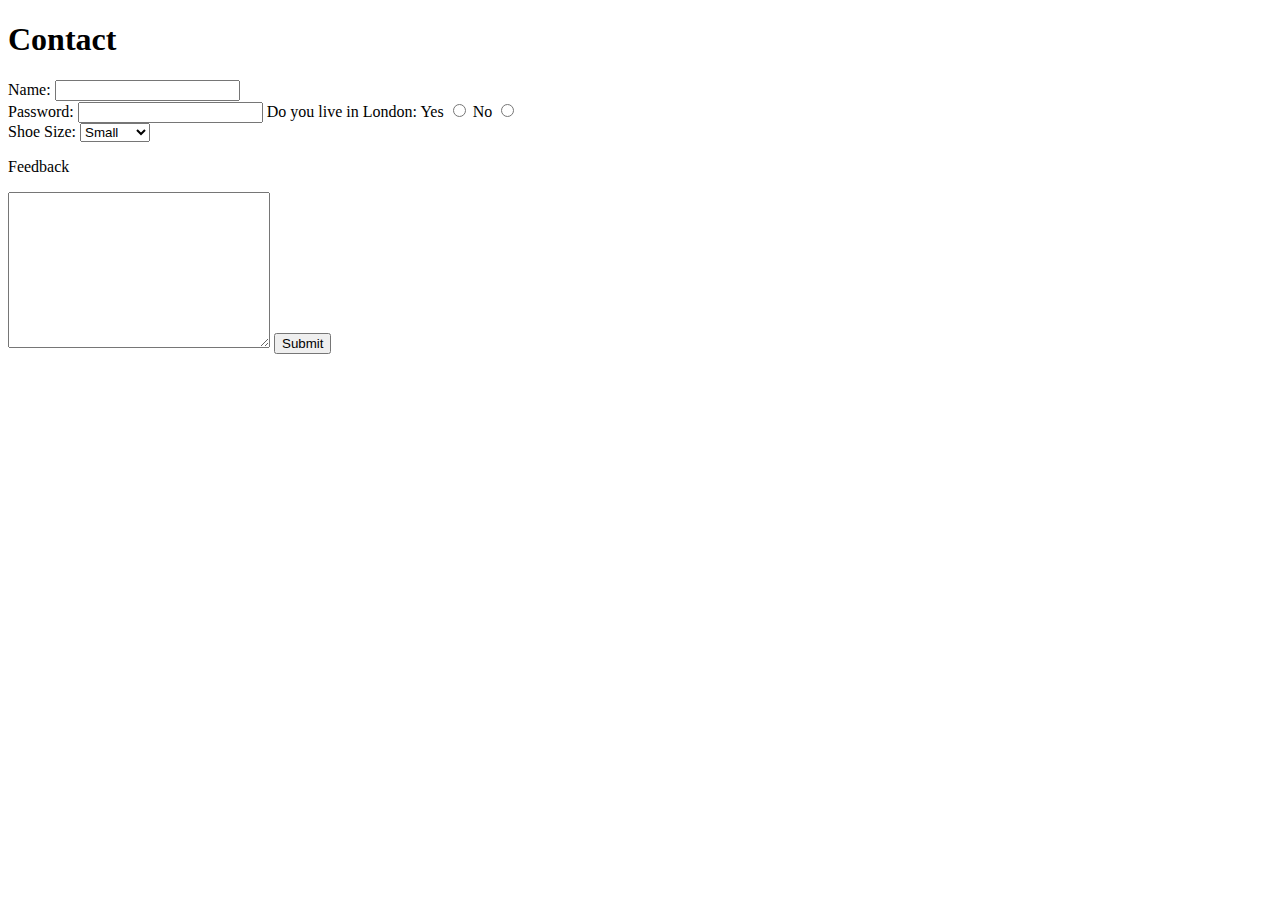
<file: pages/contact.html>
<!DOCTYPE html>
<html lang="en">
<head>
    <meta charset="UTF-8">
    <meta name="viewport" content="width=device-width, initial-scale=1.0">
    <title></title>
    <h1>Contact</h1>
<form action="">  
Name: <input type="text"><br>
Password: <input type="password">
Do you live in London: Yes <input type="radio" name="tom"> No <input type="radio" name="tom">
<br>

Shoe Size:
<select name="" id="">
<option value="">Small</option>
<option value="">Medium</option>
<option value="">Large</option>
</select> <br>
<p>Feedback</p>
<textarea name="" id="" cols="30" rows="10"></textarea>
<input type="submit">



</form>








</head>
<body>
    
</body>
</html>
</file>
<file: mystyle.css>
body{
    background-color: rgb(255, 255, 255);
}
.header {
padding: 50px;
text-align: center;
background-color: #dfcad7;
color: #000000;
 }
 

 
body {font-family: Arial, Helvetica, sans-serif;}
* {box-sizing: border-box}
input[type=text], input[type=password] {
  width: 100%;
  padding: 15px;
  margin: 5px 0 22px 0;
  display: inline-block;
  border: none;
  background: #fdfdfd;
 
}
 
input[type=text]:focus, input[type=password]:focus {
  background-color: #fffefe;
  outline: none;
}

 

 
/* Set a style for all buttons */
button {
  background-color: #cf8cb3;
  color: rgb(0, 0, 0);
  padding: 15px 3px;
  margin: 2px 0;
  border: none;
  cursor: pointer;
  width: 100%;
  opacity: 0.9;
}

 .column {
  float: left;
  width: 33.3%;
  margin-bottom: 16px;
  padding: 0 8px;
}

.card {
  box-shadow: 0 4px 8px 0 rgba(0, 0, 0, 0.2);
  margin: 8px;
}

.container::after, .row::after {  
  content: "";
  clear: both;
  display: table;
}

/* about us page */
  .divbox{  
  height: 650px;
  width: 600px; 
  background-color:rgb(216, 208, 216);
padding-left: 10px;} 

padding{padding-bottom: 20px;}

.divbox1{  
  height: 950px;
  width: 600px; 
  background-color:rgb(255, 255, 255);
padding-left: 10px;} 

  .divola{
  display: flex;
  justify-content:space-between;
  width: 100%;
  flex-wrap: wrap;
  gap: 20px;
}

.fa { 
  padding: 20px;
  font-size: 30px;
  width: 50px;
  text-align: center;
  text-decoration: none;
  margin: 5px 2px;
}

.fa:hover {
            opacity: 0.9;
        }
.footer { 
      position: relative;
      left: 0;
      bottom: 0;
      width: 100%;
       background-color: #dbc1d7; 
      color: rgb(255, 246, 246);
      text-align: center;
   } 

 .paddingup{padding-top: 30px;}


   .divfooter{padding-bottom: 100px;}
   .divheader{padding-top: 100px;} 
         
    body {font-family: Arial, Helvetica, sans-serif;
     margin: 0;
     background-color: rgba(223, 217, 222, 0.884);
   }
.fa-facebook { 
         
         color: rgb(0, 0, 0);
       }
     .fa-twitter{
         
         color: rgb(0, 0, 0);
       }
   .fa-instagram{
       
       color: rgb(0, 0, 0);}
       
   .fa-youtube{
    
    color: rgb(0, 0, 0);
       }

ul { 
     list-style-type: none;
     margin: 0;
     padding: 0;
     overflow: hidden;
     background-color: #a58d99;
   }
    
   li {
     float: left;
   }
    
   li a {
     display: block; 
     color: rgb(0, 0, 0);
     text-align: center;
     padding: 10px 100px;
     text-decoration: none;
   }
   li a:hover {
     background-color: #ffffff;
   }
   
    .container{  
   display: flex;
   align-items: center;
   justify-content: center;
   }
    img { 
   max-width: 100%;
   max-height: 100%;
   
   }
   
   .column{
     float:left;
     width: 33.33%;
     padding:5px;
   }
   
   .row:after{
     content: "";
     clear:both;
     display:table;
   }
   p.allpetite{font-variant-caps: all-petite-caps;} */
   
   .divfooter{padding-bottom: 100px;}
.divheader{padding-top: 100px;} 
      
body {
  font-family: Arial, Helvetica, sans-serif;
  margin: 0;
}

  .fa:hover {
            opacity: 0.9;
        }
 


   .fa-facebook { 
   color: #000;
      }
  
      .card {
  box-shadow: 0 4px 8px 0 rgba(0, 0, 0, 0.2);
  margin: 8px;
}



 /* Change the link color to #111 (black) on hover */ 
 li a:hover {
  background-color: #f5f5f5;

}
</file>
